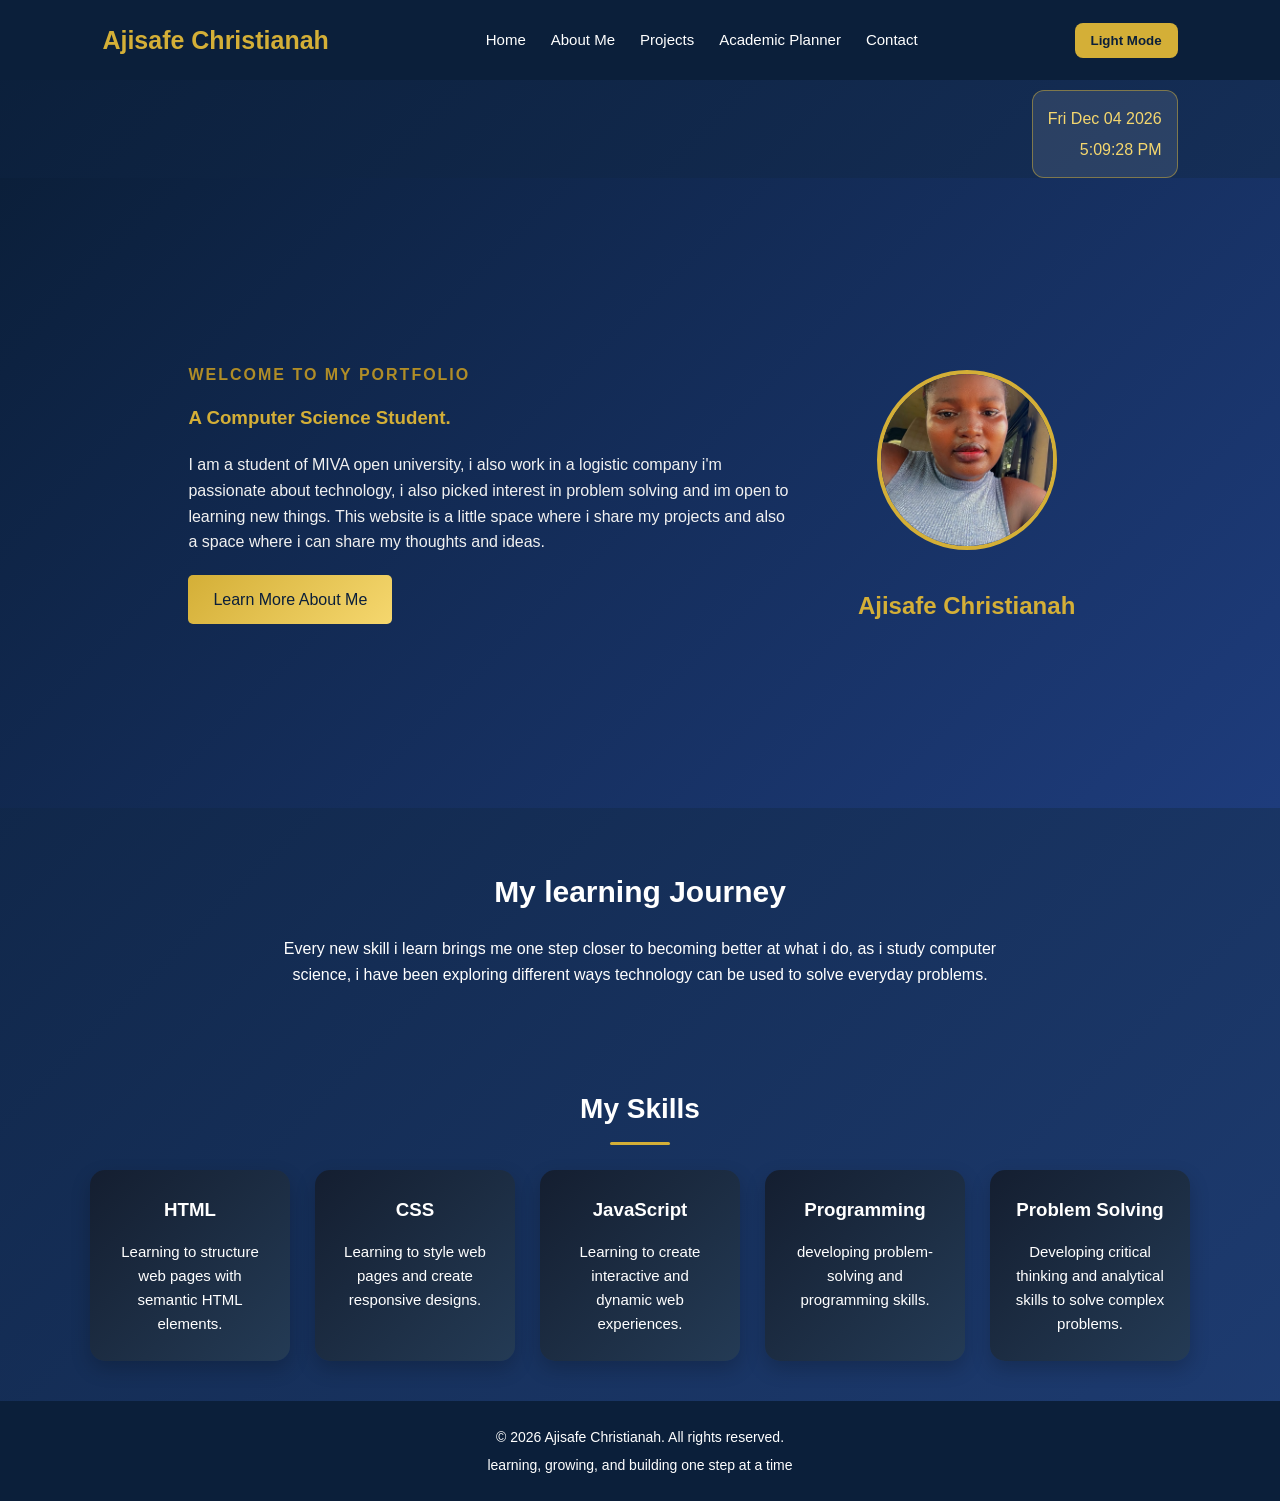
<file: index.html>
<!DOCTYPE html>
<html lang="en">
<head>
    <meta charset="UTF-8">
    <meta name="viewport" content="width=device-width, initial-scale=1.0">
    <title>Ajisafe Christianah | Student Portfolio</title>
    <link rel="stylesheet" href="css/style.css">
</head>
<body>
    <header>

        <nav class="navbar">
            <h2 class="logo">Ajisafe Christianah</h2>


            <ul class="nav-links">
                <li><a href="index.html">Home</a></li>
                <li><a href="about.html">About Me</a></li>
                <li><a href="projects.html">Projects</a></li>
                <li><a href="planner.html">Academic Planner</a></li>
                <li><a href="contact.html">Contact</a></li>
                
            </ul>
            <button id="themeToggle">Light Mode</button>
        </nav>
         <div class="date-time">
                <p id="currentDate"></p>
                <p id="currentTime"></p>
            </div>
    </header>
    <main>
        <section class="hero">
    <div class="hero-layout">

        <div class="hero-content">

            <p class="intro">WELCOME TO MY PORTFOLIO</p>

            <h3>A Computer Science Student.</h3>

            <p class="hero-text">
                I am a student of MIVA open university, i also work in a logistic company i'm passionate about technology,
                i also picked interest in problem solving and im open to learning new things.
                This website is a little space where i share my projects and also a space where i can share my thoughts and ideas.
            </p>

            <a href="about.html" class="btn">Learn More About Me</a>

        </div>

        <div class="hero-profile">

            <div class="hero-image">
                <img src="images/my%20picture.jpeg" alt="My profile photograph">
            </div>

            <h1>Ajisafe Christianah</h1>

        </div>

    </div>
</section>
        <section class="journey">
            <h2>My learning Journey</h2>
            
                    <p>
                        Every new skill i learn brings me one step closer to becoming better at what i do,
                        as i study computer science, i have been exploring different ways technology can be used to solve everyday problems.
                    </p>
                </section>

                <section class="skills-section">
                    <h2>My Skills</h2>

                    <div class="skills-container">
                        <div class="skill-card">
                            <h3>HTML</h3>
                            <p>Learning to structure web pages with semantic HTML elements.</p>
                        </div>

                        <div class="skill-card">
                            <h3>CSS</h3>
                            <p>Learning to style web pages and create responsive designs.</p>
                        </div>

                        <div class="skill-card">
                            <h3>JavaScript</h3>
                            <p>Learning to create interactive and dynamic web experiences.</p>
                        </div>

                        <div class="skill-card">
                            <h3>Programming</h3>
                            <p>developing problem-solving and programming skills.</p>
                        </div>

                        <div class="skill-card">
                            <h3>Problem Solving</h3>
                            <p>Developing critical thinking and analytical skills to solve complex problems.</p>
                        </div>

</main>
<footer>
    <p>&copy; 2026 Ajisafe Christianah. All rights reserved.</p>
    <p>learning, growing, and building one step at a time</p>
</footer> 
    <script src="js/script.js"></script>
</body>
</html>
</file>
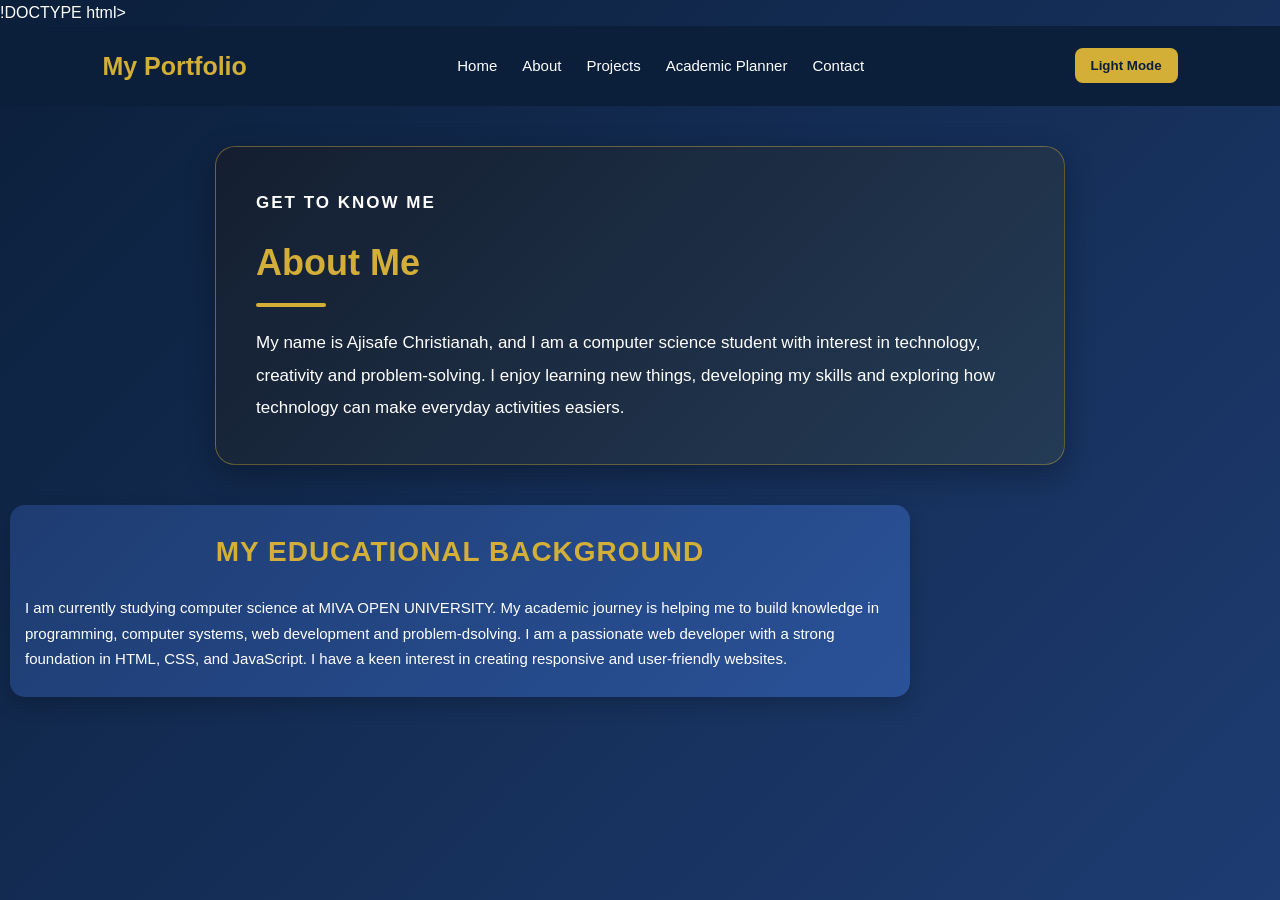
<file: about.html>
!DOCTYPE html>
<html lang="en">
<head>
    <meta charset="UTF-8">
    <meta name="viewport" content="width=device-width, initial-scale=1.0">
    <title>About Me | Ajisafe Christianah</title>
    <link rel="stylesheet" href="css/style.css">
</head>
<body>
    <header>
        <nav class="navbar">
            <h2 class="logo">My Portfolio</h2>

            <ul class="nav-links">
                <li><a href="index.html">Home</a></li>
                <li><a href="about.html">About</a></li>
                <li><a href="projects.html">Projects</a></li>
                <li><a href="planner.html">Academic Planner</a></li>
                <li><a href="contact.html">Contact</a></li>
            </ul>
            <button id="themeToggle">Light Mode</button>
        </nav>
    </header>

    <main>
        <section class="about-section">

            <div class="about-content about-card">
                <p class="intro">GET TO KNOW ME</p>

                <h1>About Me</h1>
            
                <p>
                    My name is Ajisafe Christianah, and I am a computer science student with interest in technology,
                    creativity and problem-solving.

                 I enjoy learning new things, developing my skills and exploring how technology can make everyday activities easiers.
                </p>
            </div>

        </section>
    </main>
    <section class="education-section">
        <div class="education-content">
            <h2>MY EDUCATIONAL BACKGROUND</h2>

            <p>
                I am currently studying computer science at MIVA OPEN UNIVERSITY. 
                My academic journey is helping me to build knowledge in programming,
                computer systems, web development and problem-dsolving.
                I am a passionate web developer with a strong foundation in HTML, CSS, and JavaScript. 
                I have a keen interest in creating responsive and user-friendly websites.
            </p>
        </div>
    </section>
<script src="js/script.js"></script>

</body>
</html>
</file>
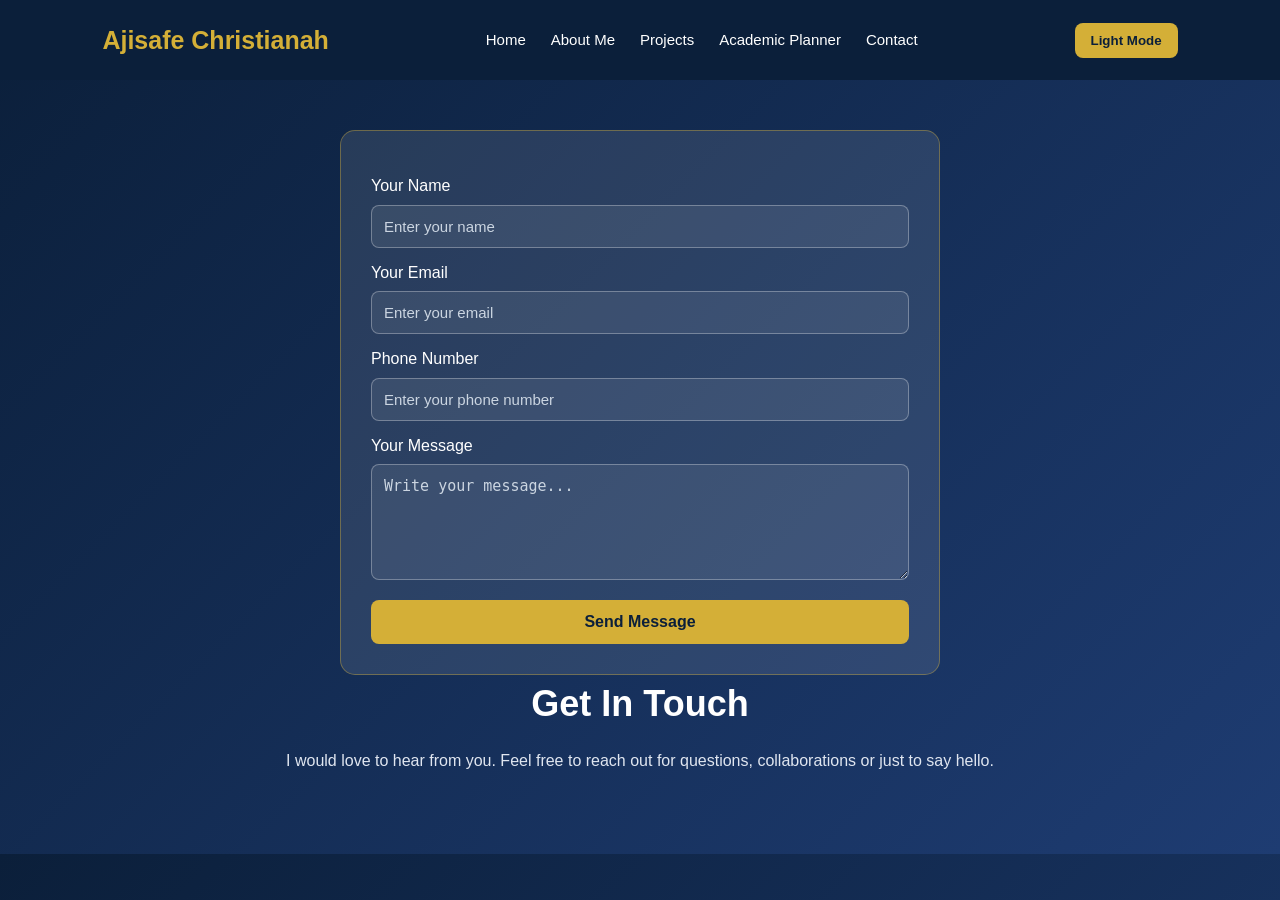
<file: contact.html>
<!DOCTYPE html>
<html lang="en">
<head>
    <meta charset="UTF-8">
    <meta name="viewport" content="width=device-width, initial-scale=1.0">
    <title>Contact Me</title>
    <link rel="stylesheet" href="css/style.css">
</head>
<body>
<nav class="navbar">
            <h2 class="logo">Ajisafe Christianah</h2>

            <ul class="nav-links">
                <li><a href="index.html">Home</a></li>
                <li><a href="about.html">About Me</a></li>
                <li><a href="projects.html">Projects</a></li>
                <li><a href="planner.html">Academic Planner</a></li>
                <li><a href="contact.html">Contact</a></li>
                
            </ul>
            <button id="themeToggle">Light Mode</button>
        </nav>

<main class="contact-section">
    <div class="contact-form">
    <form action="https://formspree.io/f/xppdadgv" method="POST">

    <label for="name">Your Name</label>
    <input type="text" id="name" name="name"
    placeholder="Enter your name" required>

    <label for="email">Your Email</label>
    <input type="email" id="email" name="email"
    placeholder="Enter your email" required>

    <label for="phone">Phone Number</label>
<input type="tel" id="phone" name="phone"
placeholder="Enter your phone number"
pattern="[0-9]{7,15}"
title="Enter 7 to 15 digits only"
required>

    <label for="message">Your Message</label>
    <textarea id="message" name="message" rows="5"
    placeholder="Write your message..." required></textarea>

    <button type="submit">Send Message</button>

</form>
</div>
    <h1>Get In Touch</h1>

    <p>
        I would love to hear from you. Feel free to reach out
        for questions, collaborations or just to say hello.
    </p>
</main>
<script src="js/script.js"></script>
</body>
</html>
</file>
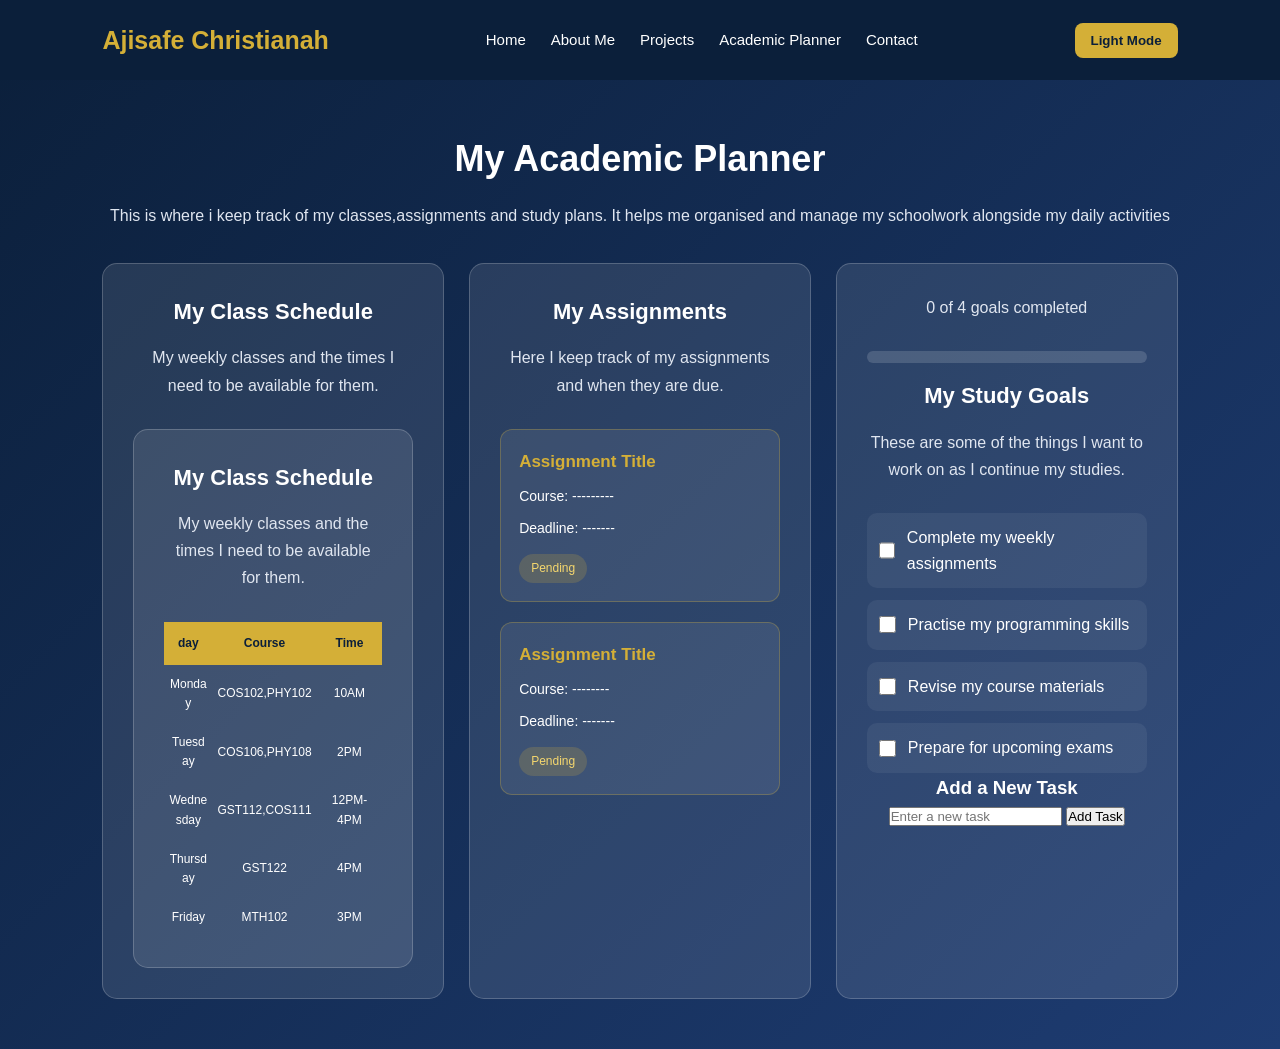
<file: planner.html>
<!DOCTYPE html>
<html lang="en">
<head>
    <meta charset="UTF-8">
    <meta name="viewpoint" content="width=device-width, initial-scale=1.0">
    <title>Academic Planner</title>
    <link rel="stylesheet" href="css/style.css">
</head>
<body>
<nav class="navbar">
            <h2 class="logo">Ajisafe Christianah</h2>

            <ul class="nav-links">
                <li><a href="index.html">Home</a></li>
                <li><a href="about.html">About Me</a></li>
                <li><a href="projects.html">Projects</a></li>
                <li><a href="planner.html">Academic Planner</a></li>
                <li><a href="contact.html">Contact</a></li>
                
            </ul>
            <button id="themeToggle">Light Mode</button>
        </nav>

        <main class="planner-section">
            <h1>My Academic Planner</h1>
            <p>This is where i keep track of my classes,assignments and study plans. 
                It helps me organised and manage my schoolwork alongside my daily activities</p>

                <div class="planner-container">

    <div class="planner-card">
        <h2>My Class Schedule</h2>
        <p>My weekly classes and the times I need to be available for them.</p>
        <div class="planner-card">
    <h2>My Class Schedule</h2>
    <p>My weekly classes and the times I need to be available for them.</p>

    <table class="schedule-table">
        <tr>
            <th>day</th>
            <th>Course</th>
            <th>Time</th>
        </tr>
        <tr>
            <td>Monday</td>
            <td>COS102,PHY102</td>
            <td>10AM</td>
        </tr>
        <tr>
            <td>Tuesday</td>
            <td>COS106,PHY108</td>
            <td>2PM</td>
        </tr>
        <tr>
            <td>Wednesday</td>
            <td>GST112,COS111</td>
            <td>12PM-4PM</td>
        </tr>
        <tr>
            <td>Thursday</td>
            <td>GST122</td>
            <td>4PM</td>
        </tr>
        <tr>
            <td>Friday</td>
            <td>MTH102</td>
            <td>3PM</td>
        </tr>
    </table>
</div>
    </div>

    <div class="planner-card">
    <h2>My Assignments</h2>
    <p>Here I keep track of my assignments and when they are due.</p>

    <div class="assignment-item">
        <h3>Assignment Title</h3>
        <p>Course: ---------</p>
        <p>Deadline: -------</p>
        <span>Pending</span>
    </div>

    <div class="assignment-item">
        <h3>Assignment Title</h3>
        <p>Course: --------</p>
        <p>Deadline: -------</p>
        <span>Pending</span>
    </div>
</div>

    <div class="planner-card">
        <p id="goalProgress">0 of 4 goals completed</p>
        <div class="progress-bar">
    <div class="progress-fill" id="progressFill"></div>
</div>
    <h2>My Study Goals</h2>
    <p>These are some of the things I want to work on as I continue my studies.</p>

    <div class="study-goal">
        <input type="checkbox" id="goal1">
        <label for="goal1">Complete my weekly assignments</label>
    </div>

    <div class="study-goal">
        <input type="checkbox" id="goal2">
        <label for="goal2">Practise my programming skills</label>
    </div>

    <div class="study-goal">
        <input type="checkbox" id="goal3">
        <label for="goal3">Revise my course materials</label>
    </div>

    <div class="study-goal">
        <input type="checkbox" id="goal4">
        <label for="goal4">Prepare for upcoming exams</label>
    </div>
    <h3>Add a New Task</h3>

    <div class="task-input">
        <input type="text" id="newTaskInput"
               placeholder="Enter a new task">

        <button type="button" id="addTaskBtn">
            Add Task
        </button>
    </div>

    <div id="taskList"></div>
</div>

</div>
        </main>
<script src="js/script.js"></script>
</body>
</html>
</file>
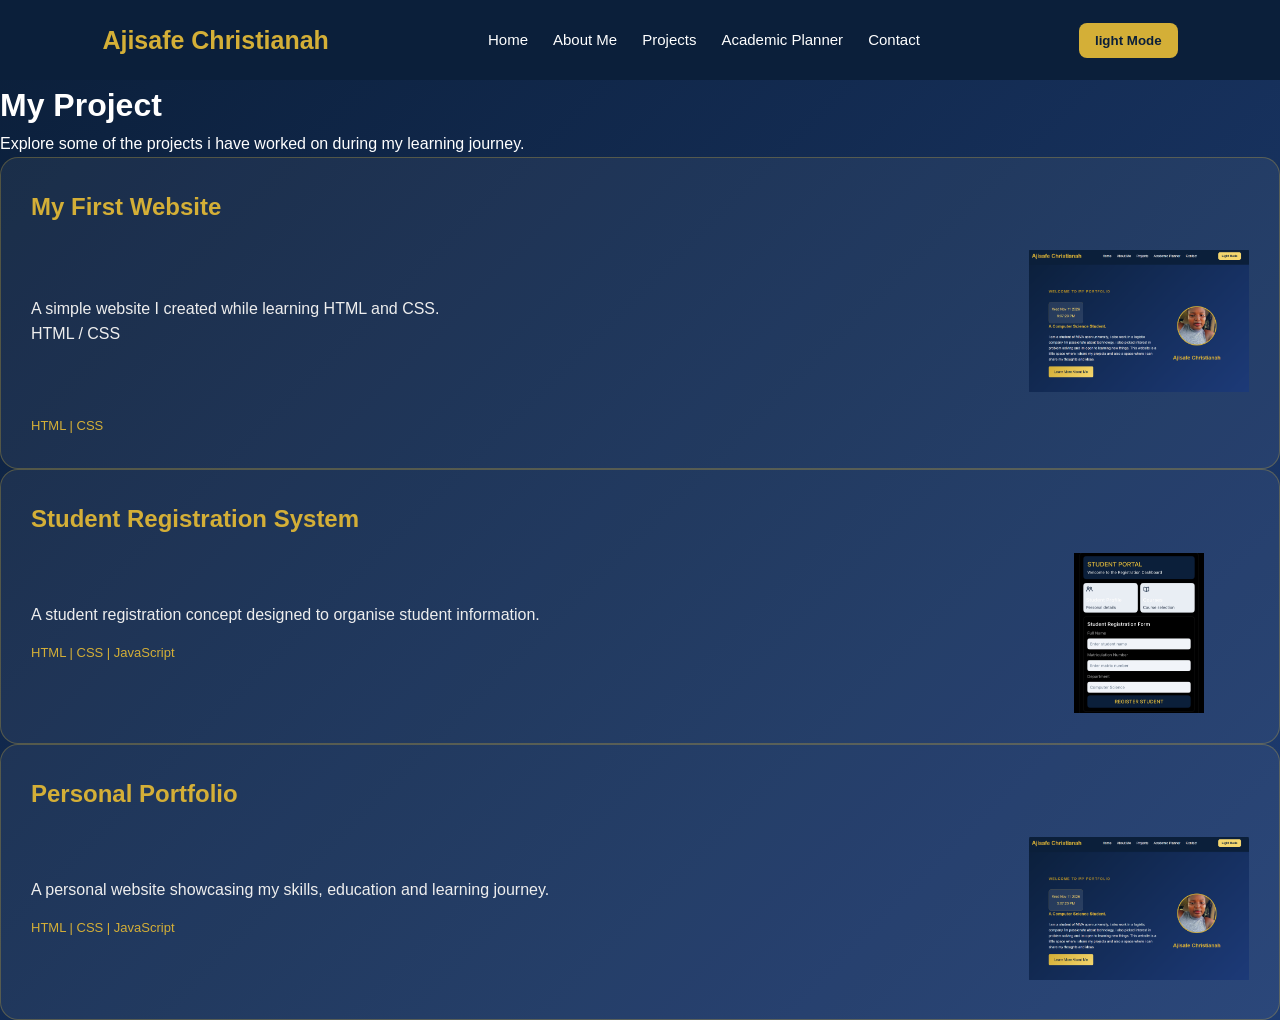
<file: projects.html>
<!DOCTYPE html>
<html lang="en">
<head>
    <meta charset="UTF-8">
    <meta name="viewport" content="width=device-width, initial-scale=1.0">
    <title>My Projects</title>
    <link rel="stylesheet" href="css/style.css">
</head>
<body>
    <nav class="navbar">
            <h2 class="logo">Ajisafe Christianah</h2>

            <ul class="nav-links">
                <li><a href="index.html">Home</a></li>
                <li><a href="about.html">About Me</a></li>
                <li><a href="projects.html">Projects</a></li>
                <li><a href="planner.html">Academic Planner</a></li>
                <li><a href="contact.html">Contact</a></li>
                
            </ul>
            <button id="themeToggle">light Mode</button>
        </nav>
<div class="projects.page">

    <h1>My Project</h1>
    <p>Explore some of the projects i have worked on during my learning journey.</p>



<div class="project container">

    <div class="project-card">
        <h2>My First Website</h2>

<div class="project-content">
    <div class="project-details">
        <p>A simple website I created while learning HTML and CSS.</p>
        <p>HTML / CSS</p>
    </div>

   <img src="images/my-porfolio.png"
     alt="My First Website"
     class="project-image">
</div>
        <span>HTML | CSS</span>
    </div>

<div class="project-card">
    <h2>Student Registration System</h2>

    <div class="project-content">
        <div class="project-details">
            <p>A student registration concept designed to organise student information.</p>
            <span>HTML | CSS | JavaScript</span>
        </div>

        <img src="images/my-school%20form.jpeg"
             alt="Student Registration System"
             class="project-image">
    </div>
</div>

<div class="project-card">
    <h2>Personal Portfolio</h2>

    <div class="project-content">
        <div class="project-details">
            <p>A personal website showcasing my skills, education and learning journey.</p>
            <span>HTML | CSS | JavaScript</span>
        </div>

         <img src="images/my-porfolio.png"
             alt="Personal Portfolio Website"
             class="project-image">
    </div>
</div>
</body>
</html>
</file>
<file: css/style.css>
/*basic page styling*/
* {
    margin: 0;
    padding: 0;
    box-sizing: border-box;
}

body {
    font-family: Arial, sans-serif;
    background: linear-gradient(135deg, #0b1f3a, #1e3c72);
    color: #ffffff;
    line-height: 1.6;
}
    /* Navigation bar styling */
    .navbar {
        background-color: #0b1f3a;
        display: flex;
        justify-content: space-between;
        align-items: center;
        padding: 20px 8%;
    }

    .logo {
        color: #d4af37;
        font-size: 25px;
    }

    .nav-links {
        list-style: none;
        display: flex;
        gap: 25px;
    }

    .nav-links a {
        color:white;
        text-decoration: none;
        font-size: 15px;  
    }

    .nav-links a:hover {
        color: #d4af37;
    }

/* Welcome section styling */
.hero {
    min-height: 70vh;
    display: flex;
align-items: center;
padding: 70px 8%;
background: linear-gradient(135deg, #0b1f3a, #1e3c7c);
}

.hero-content {
    max-width: 700px;
}

.intro {
    color: #b08d27;
    font-weight: bold;
    letter-spacing: 2px;
    margin-bottom: 15px;
}

.hero h1 {
    font-size: 42px;
    color: white;
    margin-bottom: 10px;
}

.hero h1 span {
    color: #b08d27;
}

.hero h3 {
    color: #d4af37;
    margin-bottom: 20px;
}

.hero-text {
    font-size: 16px;
    color: #f1f1f1;
    margin-bottom: 20px;
}

/* welcome button styling */

.hero-button,
.btn-button,
.btn {
    display: inline-block;
    padding: 12px 25px;
    background: linear-gradient(135deg, #d4af37, #f5d76e);
    color: #0b1f3a;
    text-decoration: none;
    border-radius: 5px;
    transition: background-color 0.3s ease;
}

.hero-button:hover,
.btn-button:hover,
.btn:hover {
    background-color: #ffffff;
    color: #0b1f3a;
}

.hero-content {
    max-width: 700px;
}

.intro {
    color: #b08d27;
    font-weight: bold;
    letter-spacing: 2px;
    margin-bottom: 15px;
}

.hero h1 {
    font-size: 42px;
    color: white;
    margin-bottom: 10px;
}

.hero h1 span {
    color: #b08d27;
}

.hero h3 {
    color: #d4af37;
    margin-bottom: 20px;
}

.hero-text {
    font-size: 16px;
    color: #f1f1f1;
    margin-bottom: 20px;
}

/*learning journey section styling*/
.journey {
    padding: 60px 8%;
    text-align: center;
    background: linear-gradient(135deg, #0b1f3a #1e3c72);
}

.journey h2 {
    font-size: 30px;
    color: #ffffff;
    margin-bottom: 20px;
}

.journey p {
    max-width: 750px;
    font-size: 16px;
    color: #ffffff;
    margin: 0 auto;
}

/* footer styling */
footer {
    background-color: #0b1f3a;
    color: white;
    text-align: center;
    padding: 20px 0;
    font-size: 14px;
}

footer p {
    margin: 5px 0;
}

.education-section {
    padding: 25px 15px;
    margin: 20px 10px;
    max-width: 900px;
    background: linear-gradient(135deg, #1e3c72, #2a5298);
    color: White;
    border-radius: 15px;
    box-shadow: 0 8px 20px rgba(0, 0, 0, 0.2);
}

.education-section h2 {
    text-align: center;
    font-size: 28px;
    color: #d4af37;
    margin-bottom: 20px;
    letter-spacing: 1px;
}

.education-section p {
    font-size: 15px;
    line-height: 1.7;
    text-align: break-word;
}

.skills-section {
    padding: 40px 20px;
    text-align: center;
}

.skills-section h2 {
    font-size: 28px;
    margin-bottom: 25px;  
    position: relative;
    display: inline-block;
}

.skills-section h2::after {
    content: '';
    display: block;
    width: 60px;
    height: 3px;
    background-color: #d4af37;
    margin: 10px auto 0;
    border-radius: 5px;
}

.skills-container {
    display: flex;
    justify-content: center;
    gap: 25px;
    max-width: 1100px;
    margin: 0 auto;
}

.skill-card {
    background: linear-gradient(135deg, #141e30, #243b55);
    color: white;
    padding: 25px;
    width: 200px;
    border-radius: 15px;
    box-shadow: 0 8px 20px rgba(0, 0, 0, 0.2);
    transition: transform 0.3s ease;
}

.skill-card:hover {
    transform: translateY(-8px);
}

.skill-card h3 {
    margin-bottom: 15px;
}

.skill-card p {
    font-size: 15px;
    line-height: 1.6;
}

/* Mobile navigation styling */
@media (max-width: 768px) {
    .navbar {
        flex-direction: column;
        gap: 15px;
        
    }

    .nav-links {
        flex-wrap: wrap;
        justify-content: center;
        gap: 12px;
    }

    .skills-container {
        display: flex;
        flex-direction: column;
        align-items: center;
        gap: 20px;
        width: 100%;
        max-width: 100%;
        padding: 0 10px;
    }

    .skill-card {
        width: 100%;
        max-width: 300px;
        min-width: 0;
        flex: none;
        overflow-wrap: break-word;
    }
}

    /* About Me premium card */
.about-card {
    max-width: 850px;
    margin: 40px auto;
    padding: 40px;
    background: linear-gradient(135deg, #141e30, #243b55);
    border: 1px solid rgba(212, 175, 55, 0.4);
    border-radius: 20px;
    box-shadow: 0 10px 30px rgba(0, 0, 0, 0.3);
}

.about-card h1 {
    color: #d4af37;
    font-size: 36px;
    margin-bottom: 20px;
}

.about-card p {
    color: #ffffff;
    font-size: 17px;
    line-height: 1.9;
}

.about-card h1::after {
    content: "";
    display: block;
    width: 70px;
    height: 4px;
    background: #d4af37;
    margin-top: 12px;
    border-radius: 5px;
}

/* PROJECTS PAGE */

.projects-page {
    padding: 60px 8%;
    min-height: 100vh;
}

.projects-page h1 {
    font-size: 38px;
    color: #d4af37;
    margin-bottom: 15px;
}

.projects-page p {
    color: #cccccc;
    line-height: 1.7;
}

.project-container {
    display: grid;
    grid-template-columns: repeat(auto-fit, minmax(250px, 1fr));
    gap: 25px;
    margin-top: 40px;
}

.project-card {
    background: rgba(255, 255, 255, 0.06);
    padding: 30px;
    border-radius: 18px;
    border: 1px solid rgba(212, 175, 55, 0.3);
    transition: 0.3s ease;
}

.project-card:hover {
    transform: translateY(-8px);
    border-color: #d4af37;
}

.project-card h2 {
    color: #d4af37;
    margin-bottom: 15px;
}

.project-card p {
    color: #eeeeee;
}

.project-card span {
    display: inline-block;
    margin-top: 15px;
    color: #d4af37;
    font-size: 13px;
}

/* Academic Planner Styling */

.planner-section {
    padding: 50px 8%;
    text-align: center;
}

.planner-section h1 {
    font-size: 36px;
    margin-bottom: 15px;
    color: #ffffff;
}

.planner-section p {
    font-size: 16px;
    color: #e0e6f0;
    margin-bottom: 30px;
}

.planner-container {
    display: grid;
    grid-template-columns: repeat(auto-fit, minmax(250px, 1fr));
    gap: 25px;
    margin-top: 35px;
}

.planner-card {
    background: rgba(255, 255, 255, 0.1);
    padding: 30px;
    border-radius: 15px;
    border: 1px solid rgba(255, 255, 255, 0.2);
    transition: 0.3s ease;
}

.planner-card:hover {
    transform: translateY(-8px);
    background: rgba(255, 255, 255, 0.16);
}

.planner-card h2 {
    color: #ffffff;
    margin-bottom: 15px;
    font-size: 22px;
}

.planner-card p {
    color: #e0e6f0;
    line-height: 1.7;
}

/* Weekly Class Schedule */

.schedule-table {
    width: 100%;
    margin-top: 20px;
    border-collapse: collapse;
    color: white;
    font-size: 12px;
    table-layout: fixed;
}

.schedule-table {
    width: 100%;
    max-width: 100%;
    margin-top: 20px;
    border-collapse: collapse;
    color: white;
    font-size: 12px;
    table-layout: fixed;
}

.schedule-table th:nth-child(1),
.schedule-table td:nth-child(1) {
    width: 22%;
}

.schedule-table th:nth-child(2),
.schedule-table td:nth-child(2) {
    width: 48%;
}

.schedule-table th:nth-child(3),
.schedule-table td:nth-child(3) {
    width: 30%;
}

.schedule-table th,
.schedule-table td {

    padding: 10px 5px;
    overflow-wrap: anywhere;
    text-align: center;
}
.schedule-table th 
.schedule-table td{
    padding: 8px 3px;
    overflow-wrap: break-word;
    text-align: center;
}

.schedule-table th {
    background: #d4af37;
    color: #0b1f3a;
    padding: 12px;
}

/* Assignment Styling */

.assignment-item {
    background: rgba(255, 255, 255, 0.08);
    border: 1px solid rgba(212, 175, 55, 0.3);
    border-radius: 12px;
    padding: 18px;
    margin-top: 20px;
    text-align: left;
}

.assignment-item h3 {
    color: #d4af37;
    margin-bottom: 10px;
    font-size: 17px;
}

.assignment-item p {
    color: #ffffff;
    font-size: 14px;
    margin-bottom: 8px;
}

.assignment-item span {
    display: inline-block;
    background: rgba(212, 175, 55, 0.2);
    color: #f5d76e;
    padding: 5px 12px;
    border-radius: 20px;
    font-size: 12px;
    margin-top: 5px;
}

/* Study Goals Styling */

.study-goal {
    display: flex;
    align-items: center;
    gap: 12px;
    padding: 12px;
    margin-top: 12px;
    background: rgba(255, 255, 255, 0.06);
    border-radius: 10px;
    text-align: left;
}

.study-goal input {
    accent-color: #d4af37;
    width: 17px;
    height: 17px;
    cursor: pointer;
}

/* Planner Mobile Responsiveness */
@media (max-width: 768px) {
    .planner-section {
        padding: 35px 5%;
    }

    .planner-section h1 {
        font-size: 28px;
    }

    .planner-container {
        grid-template-columns: 1fr;
    }

    .planner-card {
        padding: 20px;
    }

    .schedule-table {
        font-size: 12px;
    }

    .schedule-table th,
    .schedule-table td {
        padding: 8px 3px;
    }
}

/* Contact Page Styling */
.contact-section {
    padding: 50px 8%;
    text-align: center;
}

.contact-section h1 {
    color: #ffffff;
    font-size: 36px;
    margin-bottom: 15px;
}

.contact-section > p {
    color: #e0e6f0;
    margin-bottom: 30px;
}

.contact-form {
    max-width: 600px;
    margin: 0 auto;
    padding: 30px;
    background: rgba(255, 255, 255, 0.1);
    border: 1px solid rgba(212, 175, 55, 0.4);
    border-radius: 15px;
}

.contact-form form {
    display: flex;
    flex-direction: column;
    text-align: left;
}

.contact-form label {
    color: #ffffff;
    margin: 12px 0 6px;
}

.contact-form input,
.contact-form textarea {
    padding: 12px;
    border: 1px solid rgba(255, 255, 255, 0.3);
    border-radius: 8px;
    background: rgba(255, 255, 255, 0.08);
    color: #ffffff;
    font-size: 15px;
}

.contact-form input::placeholder,
.contact-form textarea::placeholder {
    color: #cbd5e1;
}

.contact-form button {
    margin-top: 20px;
    padding: 13px;
    background: #d4af37;
    color: #0b1f3a;
    border: none;
    border-radius: 8px;
    font-size: 16px;
    font-weight: bold;
    cursor: pointer;
}

.contact-form button:hover {
    background: #f5d76e;
}

/* Study Progress Bar */
.progress-bar {
    width: 100%;
    height: 12px;
    background: rgba(255, 255, 255, 0.15);
    border-radius: 20px;
    margin: 15px 0;
    overflow: hidden;
}

.progress-fill {
    width: 0%;
    height: 100%;
    background: #d4af37;
    border-radius: 20px;
    transition: width 0.4s ease;
}

/* Date and Time Styling */
.date-time {
    margin: 10px 8% 0 auto;
    padding: 10px 15px;
    width: fit-content;
    background: rgba(255, 255, 255, 0.1);
    border: 1px solid rgba(212, 175, 55, 0.5);
    border-radius: 12px;
    text-align: right;
}

.date-time p {
    color: #f5d76e;
    font-size: 16px;
    margin: 5px 0;
}

/* Theme Toggle Button */
#themeToggle {
    padding: 10px 16px;
    background: #d4af37;
    color: #0b1f3a;
    border: none;
    border-radius: 8px;
    cursor: pointer;
    font-weight: bold;
    transition: 0.3s ease;
}

#themeToggle:hover {
    background: #f5d76e;
}

/* Light Mode Styling */
body.light-mode {
    background: linear-gradient(135deg, #f5f7fa, #dce6f1);
    color: #0b1f3a;
}

body.light-mode .navbar {
    background: #ffffff;
}

body.light-mode .nav-links a {
    color: #0b1f3a;
}

body.light-mode .planner-card,
body.light-mode .contact-form,
body.light-mode .project-card {
    background: rgba(255, 255, 255, 0.8);
    color: #0b1f3a;
}

body.light-mode h1,
body.light-mode h2,
body.light-mode p,
body.light-mode label {
    color: #0b1f3a;
}

/* Light Mode Styling */
body.light-mode {
    background: linear-gradient(135deg, #f5f7fa, #dce6f1);
    color: #0b1f3a;
}

body.light-mode .navbar {
    background: #ffffff;
}

body.light-mode .nav-links a {
    color: #0b1f3a;
}

body.light-mode .planner-card,
body.light-mode .contact-form,
body.light-mode .project-card {
    background: rgba(255, 255, 255, 0.8);
    color: #0b1f3a;
}

body.light-mode h1,
body.light-mode h2,
body.light-mode p,
body.light-mode label {
    color: #0b1f3a;
}

body.light-mode .hero-content {
    background: #ffffff;
    color: #0b1f3a;
}

body.light-mode .skills-section {
    background: #ffffff;
    color: #0b1f3a;
}

body.light-mode .skills-section .skill-card {
    background: #eaf0f7;
    color: #0b1f3a;
    border: 1px solid #d4af37;
}

body.light-mode .about-content {
    background: #ffffff;
    color: #0b1f3a;
}

body.light-mode .about-content p {
    color: #0b1f3a;
}

.hero-image img {
    width: 180px;
    height: 180px;
    object-fit: cover;
    border-radius: 50%;
    border: 4px solid #d4af37;
    display: block;
    margin: 20px auto;
}

.hero-layout {
    display: flex;
    align-items: center;
    justify-content: center;
    gap: 50px;
    max-width: 1100px;
    margin: 0 auto;
    padding: 40px 8%;
}

.hero-content {
    flex: 1;
}

.hero-image {
    flex: 0 0 auto;
}

.hero-profile {
    flex: 0 0 250px;
    display: flex;
    flex-direction: column;
    align-items: center;
    text-align: center;
    gap: 12px;
}

.hero-profile h1 {
    color: #d4af37;
    font-size: 24px;
    margin-top: 5px;
}


.project-content {
    display: flex;
    align-items: center;
    justify-content: space-between;
    gap: 15px;
    flex-wrap: wrap;
}

.project-details {
    flex: 1;
    min-width: 0;
}

.project-image {
    width: 100%;
    max-width: 220px;
    height: 160px;
    object-fit: contain;
    border-radius: 10px;
    flex-shrink: 0;
}
</file>
